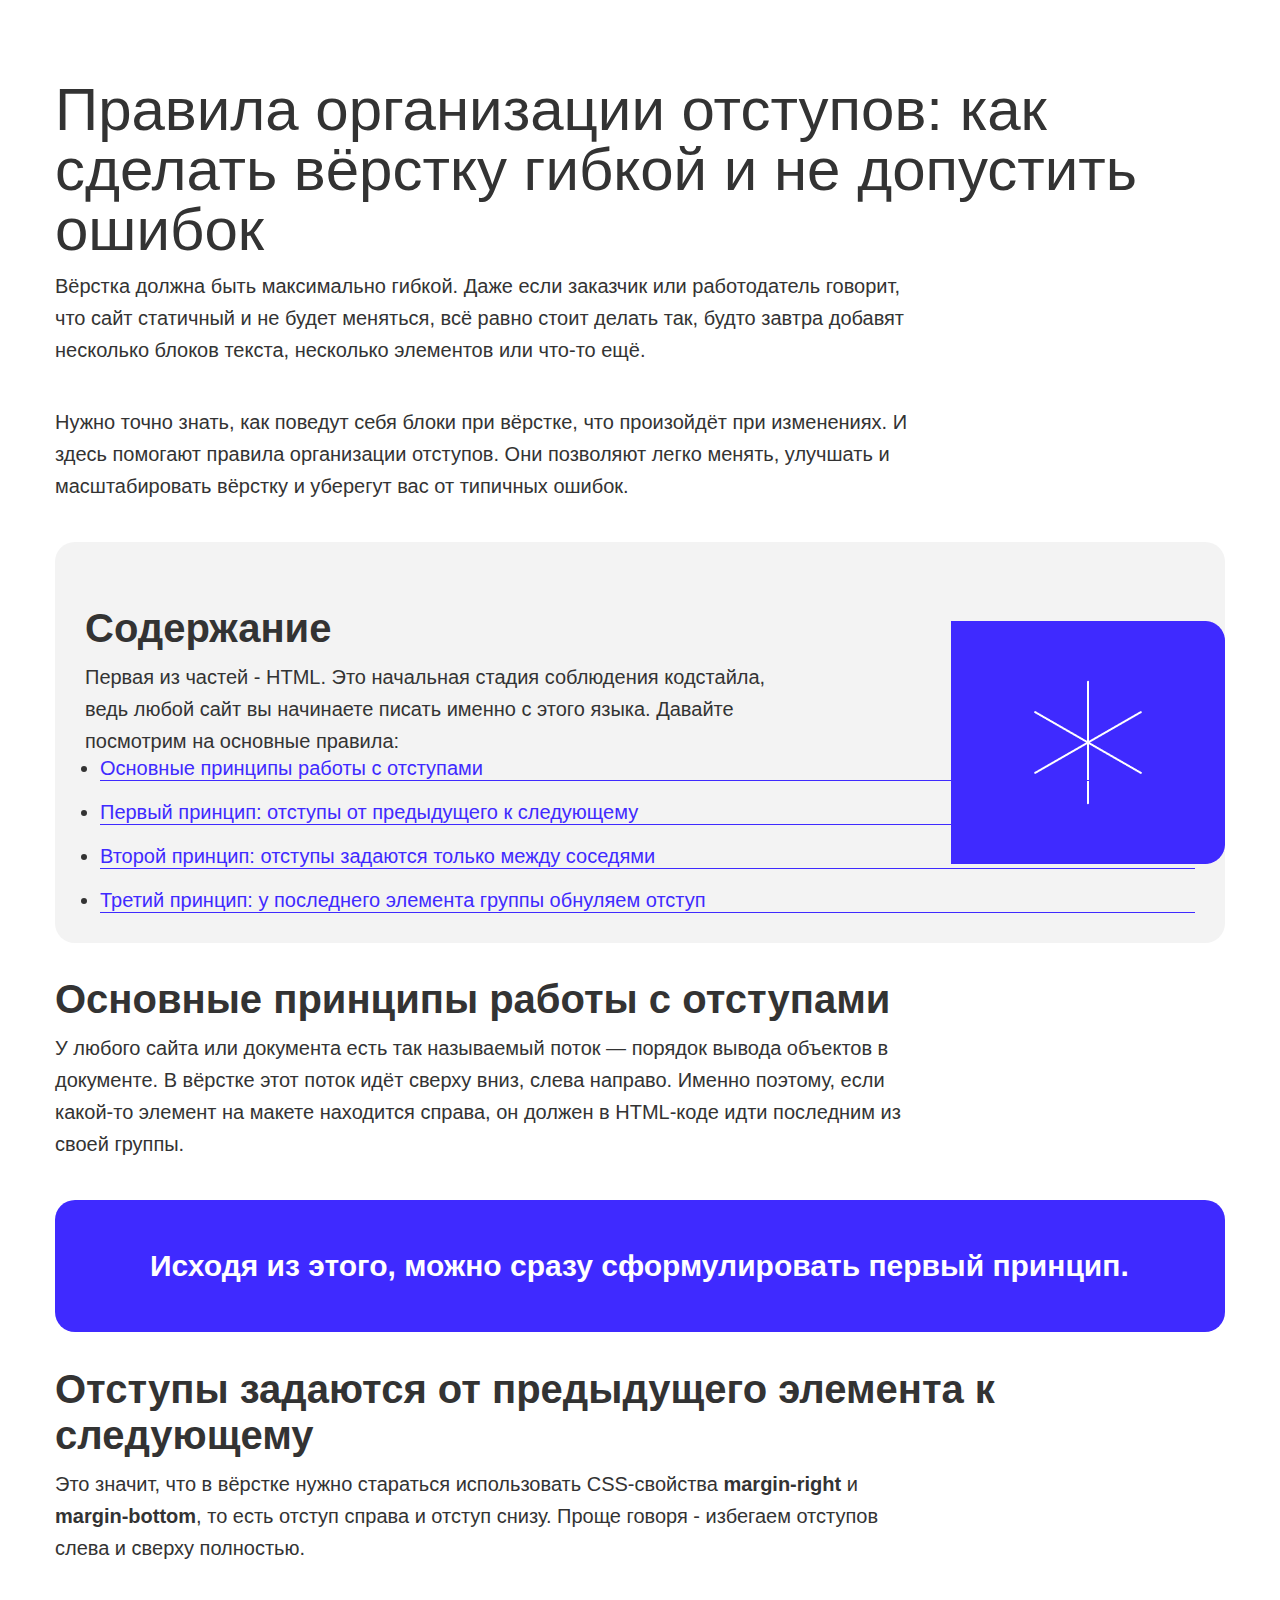
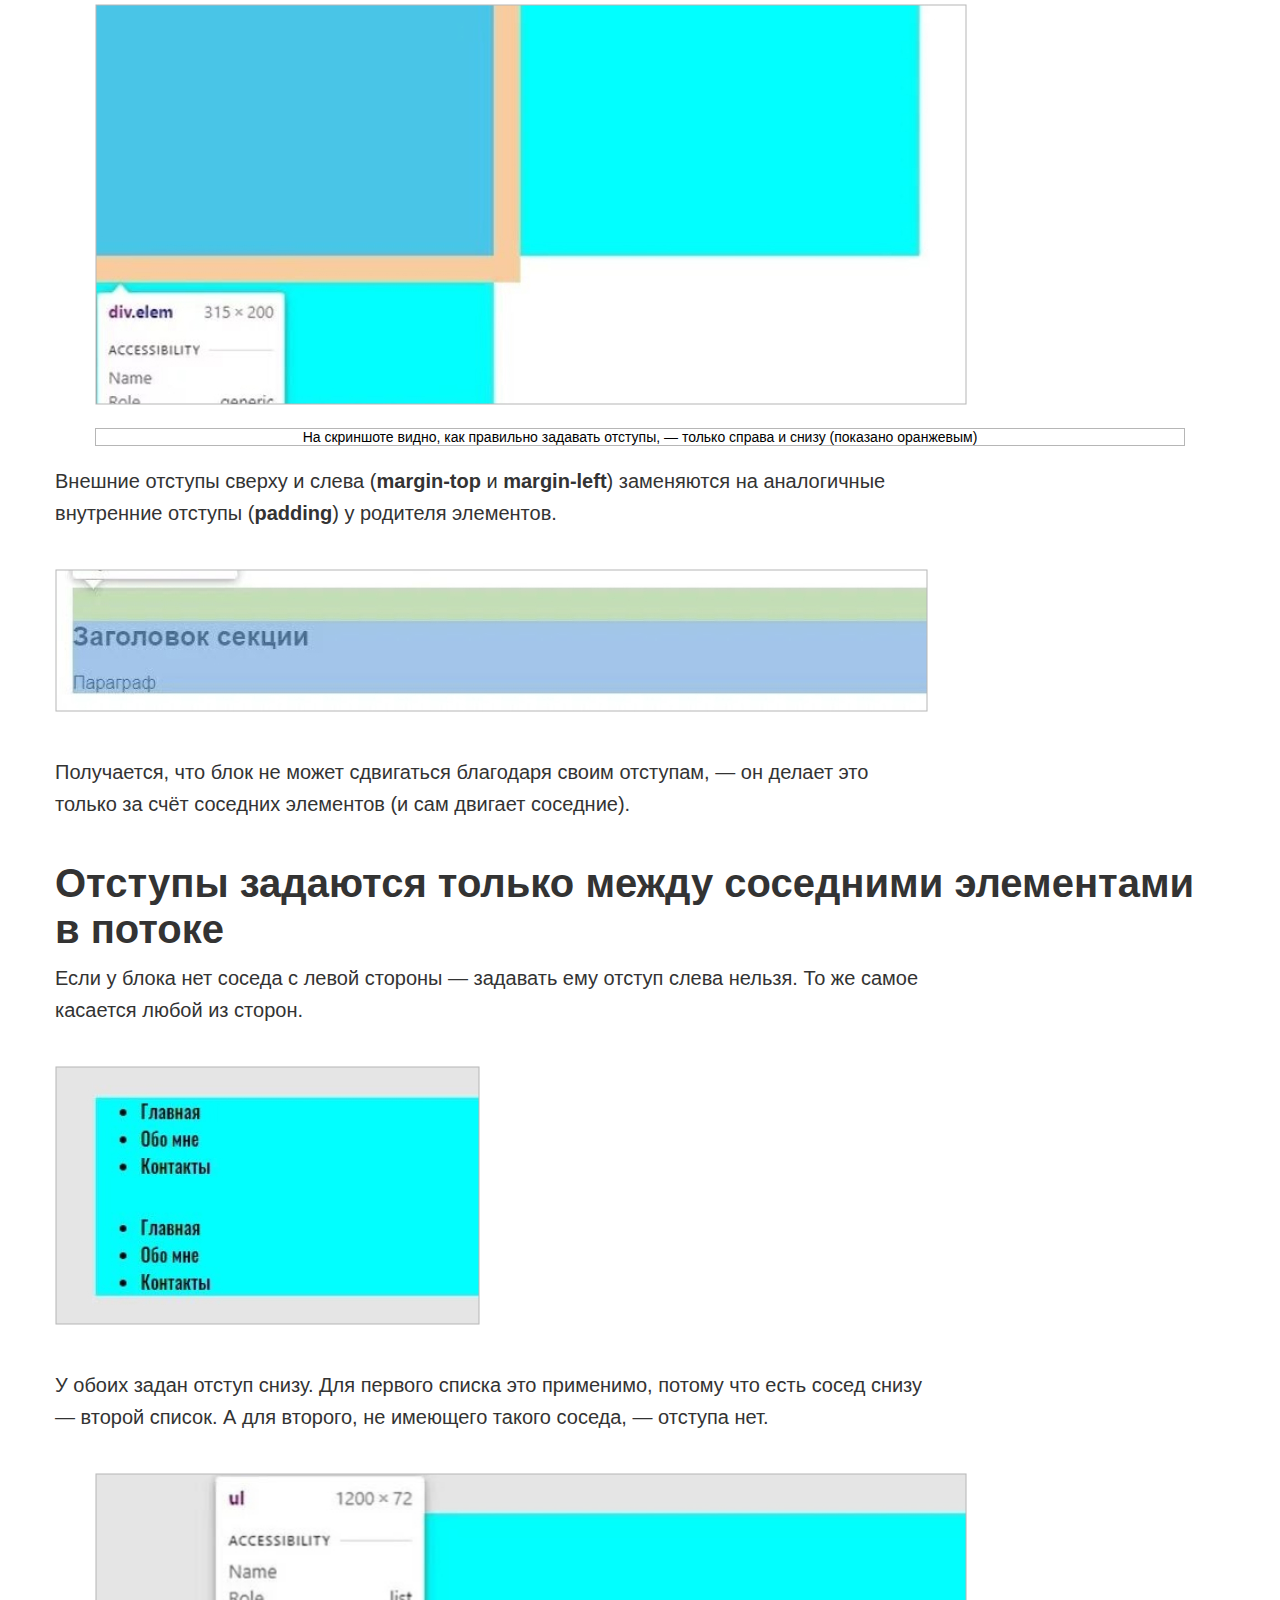
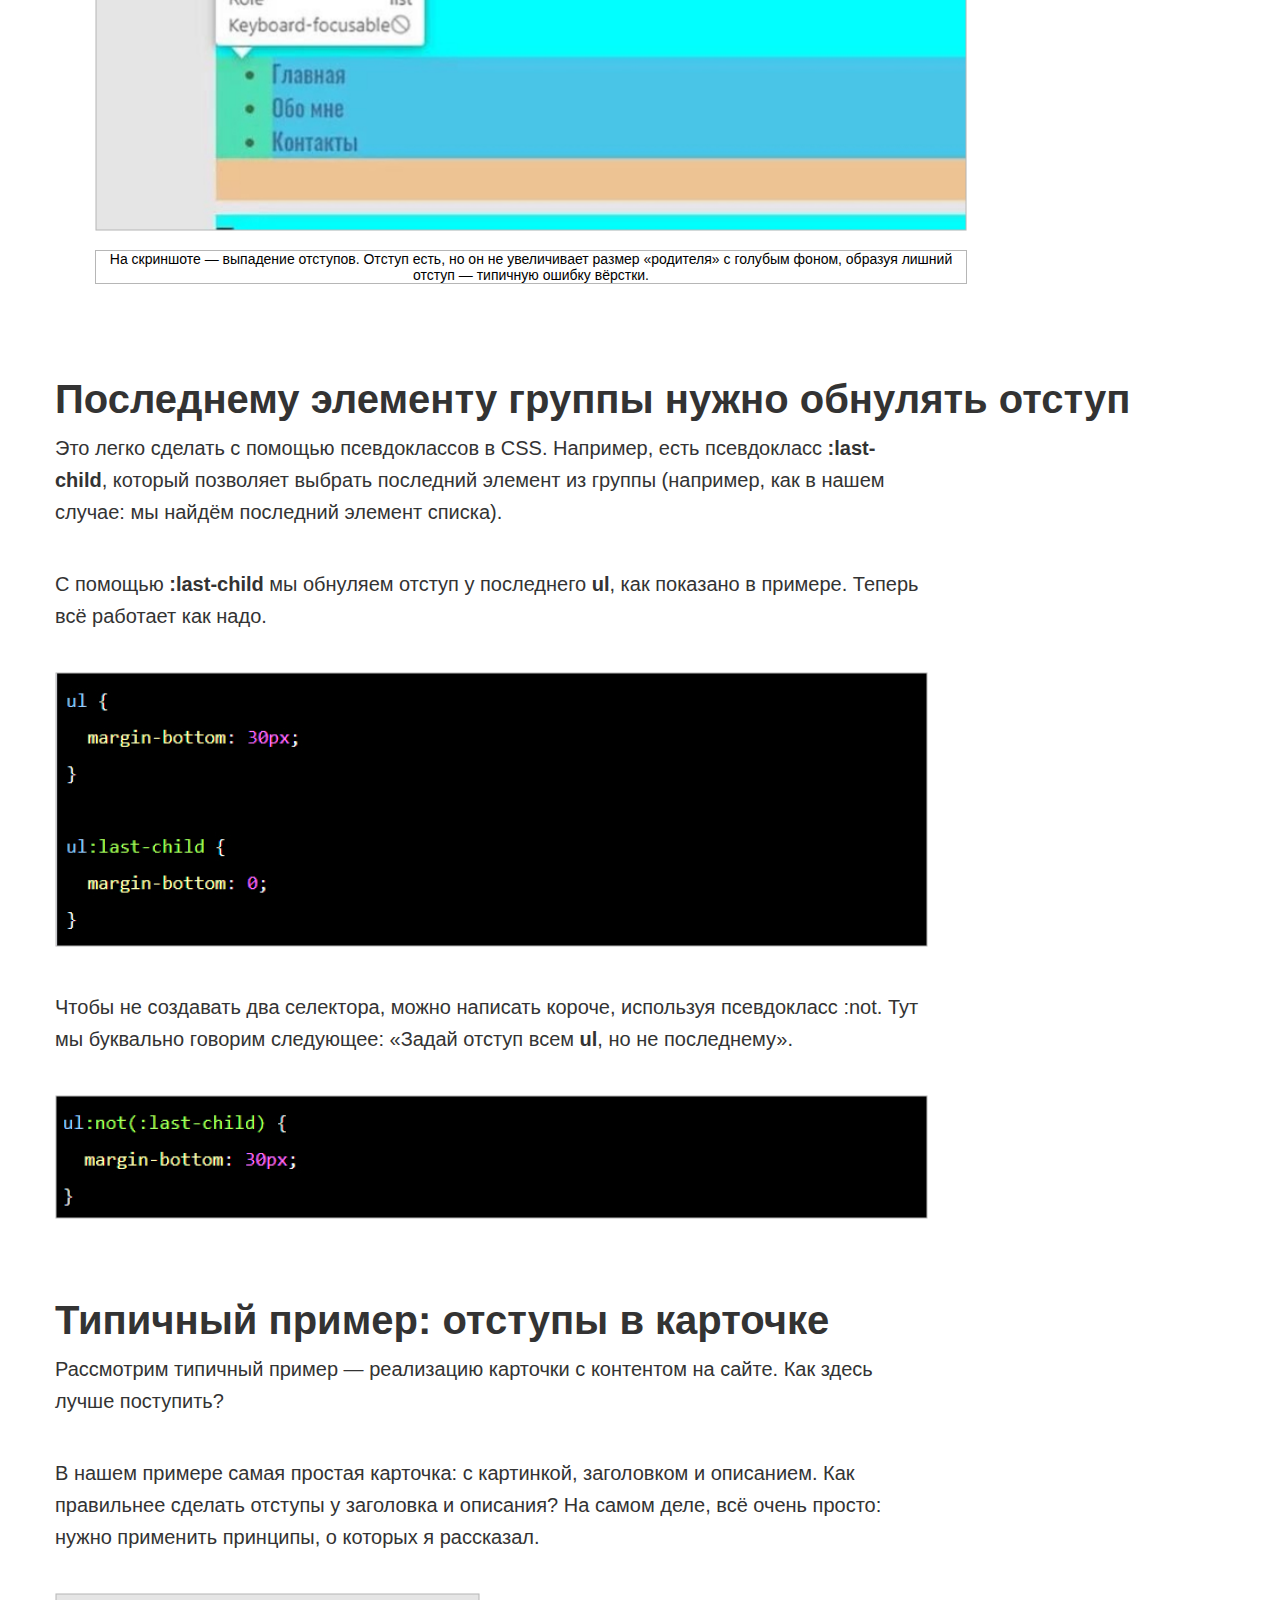
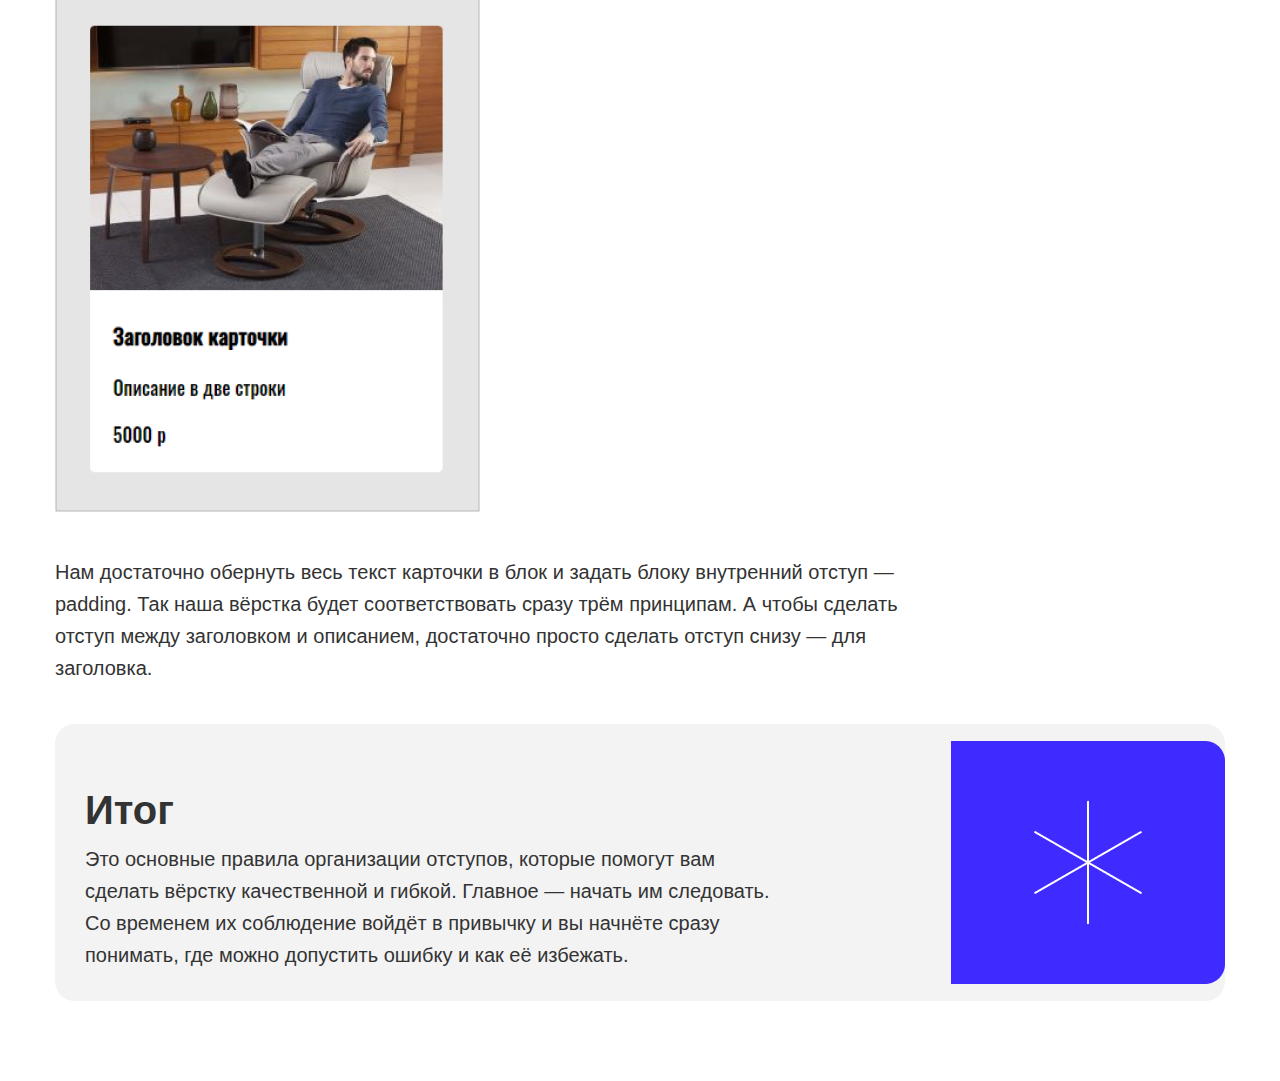
<file: article.html>
<!DOCTYPE html>
<html>

<head>
  <meta lang="ru">
  <title>Организация отступов в верстке</title>
  <link rel="stylesheet" href="css/styles.css" type="text/css">
</head>

<body>
  <div class="container">
    <h1 class="main_title">
      Правила организации отступов: как сделать вёрстку гибкой и не допустить ошибок
    </h1>
    <p class="content">
      Вёрстка должна быть максимально гибкой. Даже если заказчик или работодатель говорит,
      что сайт статичный и не будет меняться, всё равно стоит делать так, будто завтра
      добавят несколько блоков текста, несколько элементов или что-то ещё.
    </p>
    <p class="content">
      Нужно точно знать, как поведут себя блоки при вёрстке, что произойдёт при изменениях.
      И здесь помогают правила организации отступов. Они позволяют легко менять, улучшать
      и масштабировать вёрстку и уберегут вас от типичных ошибок.
    </p>
    <div class="block_content block_content_sidebar">
      <h2>
        Содержание
      </h2>
      <p class="content_block">
        Первая из частей - HTML. Это начальная стадия соблюдения кодстайла, ведь любой сайт
        вы начинаете писать именно с этого языка. Давайте посмотрим на основные правила:
      </p>
      <ul>
        <li><a href="#1">Основные принципы работы с отступами</a></li>
        <li><a href="#2">Первый принцип: отступы от предыдущего к следующему</a></li>
        <li><a href="#3">Второй принцип: отступы задаются только между соседями</a></li>
        <li><a href="#4">Третий принцип: у последнего элемента группы обнуляем отступ</a></li>
      </ul>
    </div>
    <div>
      <h2 id="1">
        Основные принципы работы с отступами
      </h2>
      <p class="content">
        У любого сайта или документа есть так называемый поток — порядок вывода объектов в
        документе. В вёрстке этот поток идёт сверху вниз, слева направо. Именно поэтому, если
        какой-то элемент на макете находится справа, он должен в HTML-коде идти последним из
        своей группы.
      </p>
      <p class="content_block_wrap">
        Исходя из этого, можно сразу сформулировать первый принцип.
      </p>
    </div>
    <div>
      <h2 id="2">
        Отступы задаются от предыдущего элемента к следующему
      </h2>
      <p class="content">
        Это значит, что в вёрстке нужно стараться использовать CSS-свойства <strong>margin-right</strong> и
        <strong>margin-bottom</strong>, то есть отступ справа и отступ снизу. Проще говоря - избегаем отступов
        слева и сверху полностью.
      </p>
      <figure>
        <img src="img/1.jpg">
        <figcaption>На скриншоте видно, как правильно задавать отступы, — только справа и
          снизу (показано оранжевым)
        </figcaption>
      </figure>
      <p class="content">
        Внешние отступы сверху и слева (<strong>margin-top</strong> и <strong>margin-left</strong>) заменяются на
        аналогичные
        внутренние отступы (<strong>padding</strong>) у родителя элементов.
      </p>
      <img src="img/2.jpg">
      <p class="content">
        Получается, что блок не может сдвигаться благодаря своим отступам, — он делает это
        только за счёт соседних элементов (и сам двигает соседние).
      </p>
    </div>
    <div>
      <h2 id="3">
        Отступы задаются только между соседними элементами в потоке
      </h2>
      <p class="content">
        Если у блока нет соседа с левой стороны — задавать ему отступ слева нельзя.
        То же самое касается любой из сторон.
      </p>
      <img src="img/3.jpg">
      <p class="content">
        У обоих задан отступ снизу. Для первого списка это применимо, потому что есть сосед снизу — второй список.
        А для второго, не имеющего такого соседа, — отступа нет.
      </p>
      <figure class="figure-img">
        <img src="img/4.jpg">
        <figcaption>
          На скриншоте — выпадение отступов. Отступ есть, но он не увеличивает
          размер «родителя» с голубым фоном, образуя лишний отступ — типичную ошибку вёрстки.
        </figcaption>
      </figure>
    </div>
    <div>
      <h2 id="4">
        Последнему элементу группы нужно обнулять отступ
      </h2>
      <p class="content">
        Это легко сделать с помощью псевдоклассов в CSS. Например, есть псевдокласс<strong>
          :last-child</strong>, который позволяет выбрать последний элемент из группы (например, как в
        нашем случае: мы найдём последний элемент списка).
      </p>
      <p class="content">
        С помощью <strong>:last-child</strong> мы обнуляем отступ у последнего <strong>ul</strong>, как показано в
        примере.
        Теперь всё работает как надо.
      </p>
      <img src="img/5.jpg">
      <p class="content">
        Чтобы не создавать два селектора, можно написать короче, используя псевдокласс :not.
        Тут мы буквально говорим следующее: «Задай отступ всем <strong>ul</strong>, но не последнему».
      </p>
      <img src="img/6.jpg">
      <h2>
        Типичный пример: отступы в карточке
      </h2>
      <p class="content">
        Рассмотрим типичный пример — реализацию карточки с контентом на сайте.
        Как здесь лучше поступить?
      </p>
      <p class="content">
        В нашем примере самая простая карточка: с картинкой, заголовком и описанием.
        Как правильнее сделать отступы у заголовка и описания? На самом деле,
        всё очень просто: нужно применить принципы, о которых я рассказал.
      </p>
      <img src="img/7.jpg">
      <p class="content">
        Нам достаточно обернуть весь текст карточки в блок и задать блоку внутренний отступ —
        padding. Так наша вёрстка будет соответствовать сразу трём принципам. А чтобы сделать
        отступ между заголовком и описанием, достаточно просто сделать отступ снизу — для
        заголовка.
      </p>
    </div>
    <div class="block_content block_content_sidebar">
      <h2>
        Итог
      </h2>
      <p class="content_block">
        Это основные правила организации отступов, которые помогут вам сделать вёрстку
        качественной и гибкой. Главное — начать им следовать. Со временем их соблюдение
        войдёт в привычку и вы начнёте сразу понимать, где можно допустить ошибку и как её
        избежать.
      </p>
    </div>
  </div>
</body>

</html>
</file>
<file: css/styles.css>
html {
  box-sizing: border-box;
}

*,
*::before,
*::after {
  box-sizing: inherit;
}

a {
  color: inherit;
  text-decoration: none;
}

img {
  max-width: 100%;
}

body {
  font-family: 'font', sans-serif;
}

.main-content {
  display: flex;
  flex-direction: column;
  align-items: center;
  justify-content: center;
  min-height: 100vh;
  color: #fff;
  background-color: #070217;
}

.logo {
  margin-bottom: 50px;
}

.link{
  padding-top: 24px;
  padding-bottom: 24px;
  padding-left: 49px;
  padding-right: 49px;
  margin-bottom: 50px;
}

.page_link {
  display: inline-block;
  background-color:  #3f2aff;
  font-size: 18px;
  font-weight: bold;
  font-size: 18px;
}

.page_link:last-child {
  margin-left: 25px;
  margin-bottom: 0px;
}

.container {
  margin: 0 auto;
  padding: 80px 0;
  width: 1170px;
}

.content {
  margin-top: 0px;
  margin-bottom: 40px;
  width: 872px;
}

.par {
  margin-top: 0px;
  margin-bottom: 40px;
  text-align: center;
}

.block_content {
  border-radius: 20px;
  padding: 30px;
  background-color: #f3f3f3;

}

.content_block:not(:last-child) {
  margin-bottom: 10px;
  width: 692px;
}

.content_block:not(:first-child) {
  margin-bottom: 0px;
  width: 692px;

}

.block_content:first-child {
  margin-bottom: 20px;
}

h1 {
  margin-top: 0px;
  margin-bottom: 10px;
}

h2 {
  margin-bottom: 10px;
  font-size: 40px;
  line-height: 46px;
  color: #333;
}

h3{
  font-weight: normal;
  font-size: 30px;
  line-height: 34px;
  color: #333;
}

p {
  margin-top: 0px;
  font-weight: normal;
  font-size: 20px;
  line-height: 32px;
  color: #333;
}
ul {
  padding-left: 15px;
  margin-top: 0px;
  margin-bottom: 0px;
}

li:not(:last-child) {
  margin-bottom: 20px;
}

ul li{
  border-bottom: 1px solid #3f2aff;
  font-size: 20px;
  color: #3f2aff;
}

ul li::marker{
  color: #333;
}

.figure-img {
  display: inline-block;
  font-size: 0;
  margin-bottom: 40px;
  width: 872px;
}

div>img {
  margin-bottom: 40px;
}

body {
  margin:  0px;
}

.block_content{
  border-radius: 20px;
  padding: 30px;
  background-color: #f3f3f3;
  background-position: right;
  background-repeat: no-repeat;

}

.block_content_sidebar{
 background-image: url("/img/decorate-2.png");
}

.main_title{
  font-size: 60px;
  font-weight: normal;
  line-height: 60px;
  color: #333;
}

.content_aside{
  border-radius: 20px;
  width: 100%;
  margin: 50px 95px;
  background-color: #3f2aff;
  font-weight: bold;
  font-size: 30px;
  color: white;
  align-content: center;
}

.main_page{
  font-family: Arial Verdana sans-serif;
}

.download_docx{
  display: inline-block;
  background-position: center;
  background-size: contain;
  background-repeat: no-repeat;
}

.img_link{
  background-image: url("/img/download.pngs");
}

.content_block_wrap{
  padding: 50px 95px;
  width: 100%;
  font-weight: bold;
  font-size: 30px;
  color: white;
  border-radius: 20px;
  background-color: #3f2aff;
}

figcaption{
  border: 1px solid #b6b6b6;
  margin: 19px 0px;
  font-weight: 400;
  font-size: 14px;
  text-align: center;
}
</file>
